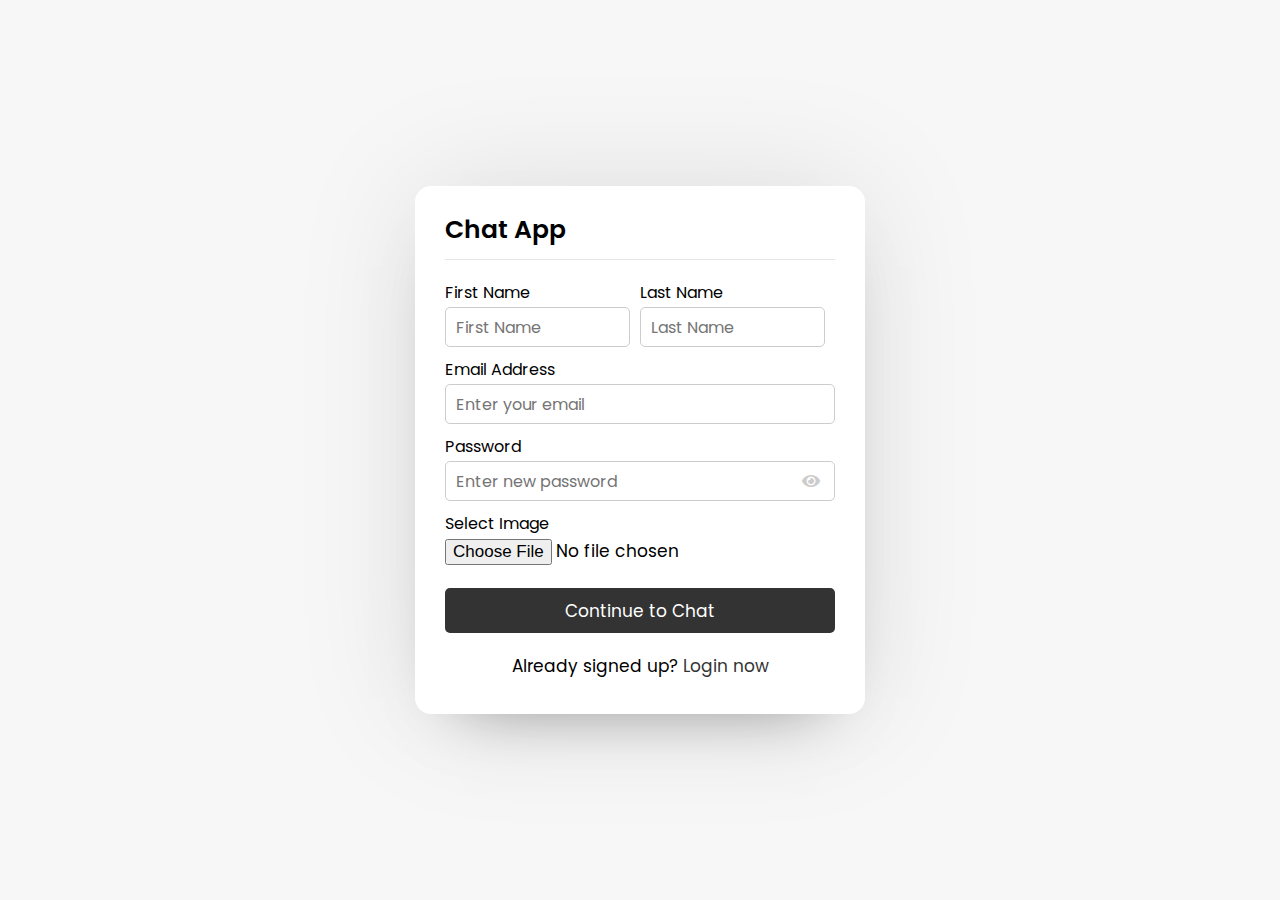
<file: index.html>
<!DOCTYPE html>
<html lang="en">
<head>
    <meta charset="UTF-8">
    <meta name="viewport" content=""width=device-width, initial-scale="1.0">
    <meta http-equiv="X-UA-Compatible" content="ie=edge">
    <title>Chat App</title>
    <link rel="stylesheet" href="style.css">
    <link rel="stylesheet" href="https://cdnjs.cloudflare.com/ajax/libs/font-awesome/5.15.2/css/all.min.css"/>
</head>
<body>
    <div class="wrapper">
        <section class="form signup">
            <header>Chat App</header>
            <form action="#">
                <div class="error-txt">This is an error message!</div>
                <div class="name-details">
                    <div class="field input">
                        <label for="fname">First Name</label>
                        <input type="text" name="fname" placeholder="First Name" required>
                    </div>
                    <div class="field input">
                        <label for="lname">Last Name</label>
                        <input type="text" name="lname" placeholder="Last Name" required>
                    </div>
                </div>
                <div class="field input">
                    <label for="email">Email Address</label>
                    <input type="text" name="email" placeholder="Enter your email" required>
                </div>
                <div class="field input">
                    <label for="password">Password</label>
                    <input type="password" name="password" placeholder="Enter new password" required>
                    <i class="fas fa-eye"></i>
                </div>
                <div class="field image">
                    <label for="image">Select Image</label>
                    <input type="file" name="image" accept="image/x-png,image/gif,image/jpeg,image/jpg" required>
                </div>
                <div class="field button">
                    <input type="submit" name="submit" value="Continue to Chat">
                </div>
            </form>
            <div class="link">Already signed up? <a href="#">Login now</a></div>
        </section>
    </div>
    <script src="javascript/pass-show-hide.js"></script>
</body>
</html>
</file>
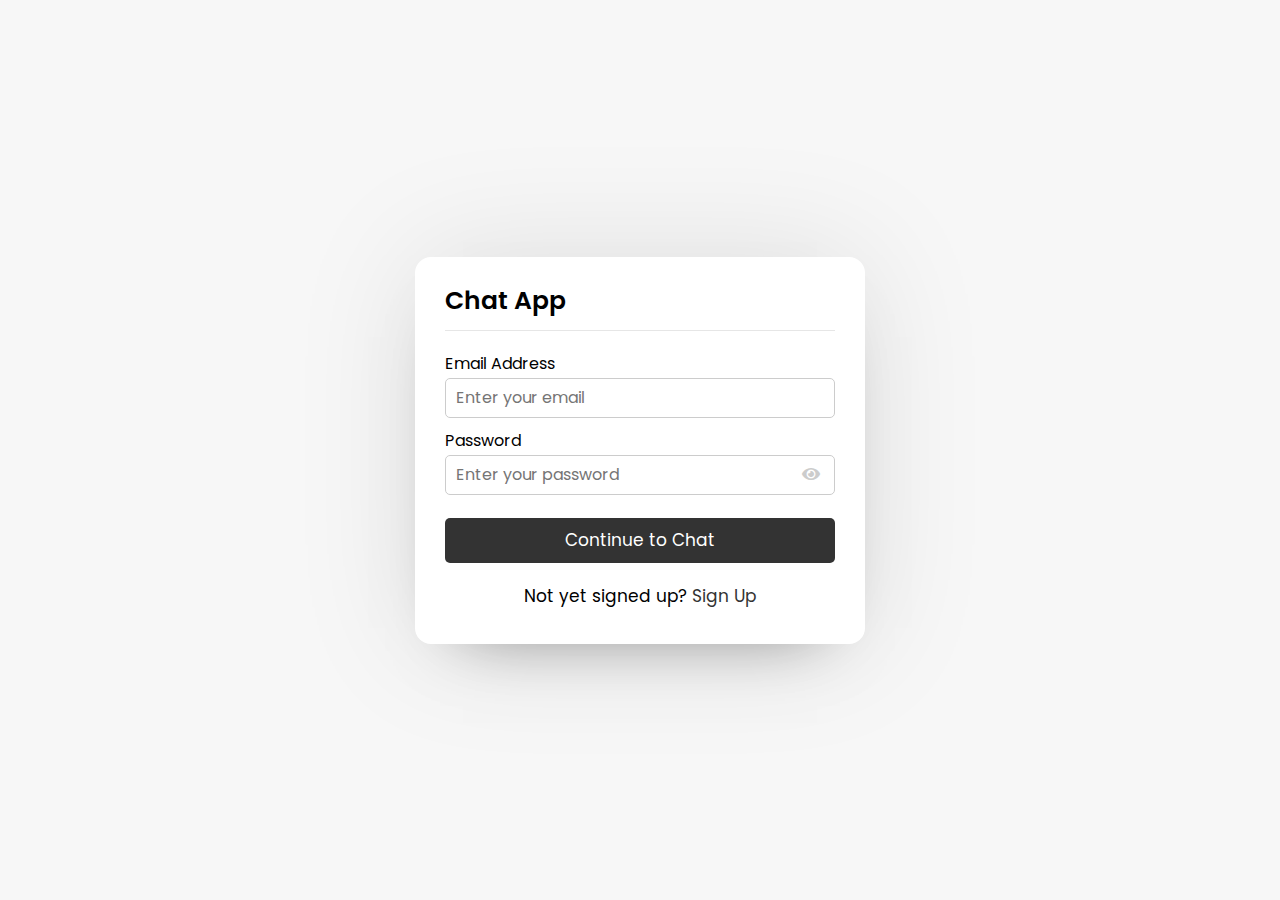
<file: login.html>
<!DOCTYPE html>
<html lang="en">
<head>
    <meta charset="UTF-8">
    <meta name="viewport" content=""width=device-width, initial-scale="1.0">
    <meta http-equiv="X-UA-Compatible" content="ie=edge">
    <title>Chat App</title>
    <link rel="stylesheet" href="style.css">
    <link rel="stylesheet" href="https://cdnjs.cloudflare.com/ajax/libs/font-awesome/5.15.2/css/all.min.css"/>
</head>
<body>
    <div class="wrapper">
        <section class="form login">
            <header>Chat App</header>
            <form action="#">
                <div class="error-txt">This is an error message!</div>
                <div class="field input">
                    <label for="email">Email Address</label>
                    <input type="text" name="email" placeholder="Enter your email" required>
                </div>
                <div class="field input">
                    <label for="password">Password</label>
                    <input type="password" name="password" placeholder="Enter your password" required>
                    <i class="fas fa-eye"></i>
                </div>
                <div class="field button">
                    <input type="submit" name="submit" value="Continue to Chat">
                </div>
            </form>
            <div class="link">Not yet signed up? <a href="#">Sign Up</a></div>
        </section>
    </div>

    <script src="javascript/pass-show-hide.js"></script>
</body>
</html>
</file>
<file: style.css>
@import url('https://fonts.googleapis.com/css2?family=Poppins:wght@200;300;400;500;600;700&display=swap');
*{
    margin: 0;
    padding: 0;
    box-sizing: border-box;
    text-decoration: none;
    font-family: 'Poppins', sans-serif;
}
body{
    display: flex;
    align-items: center;
    justify-content: center;
    min-height: 100vh;
    background: #f7f7f7;
    padding: 0 10px;
}
.wrapper{
    background: #fff;
    max-width: 450px;
    width: 100%;
    border-radius: 16px;
    box-shadow: 0 0 128px 0 rgba(0,0,0,0.1),
                0 32px 64px -48px rgba(0,0,0,0.5);
}

/* Signup Form CSS Code */
.form{
    padding: 25px 30px;
}
.form header{
    font-size: 25px;
    font-weight: 600;
    padding-bottom: 10px;
    border-bottom: 1px solid #e6e6e6;
}
.form form{
    margin: 20px 0;
}
.form form .error-txt{
    color: #721c24;
    background: #f8d7da;
    padding: 8px 10px;
    text-align: center;
    border-radius: 5px;
    margin-bottom: 10px;
    border: 1px solid #f5c6cb;
    display: none;
}
.form form .name-details{
    display: flex;
}
.form .name-details .field:first-child{
    margin-right: 10px;
}
.form .name-details .field:last-child{
    margin-right: 10px;
}
.form form .field{
    display: flex;
    flex-direction: column;
    margin-bottom: 10px;
    position: relative;
}
.form form .field label{
    margin-bottom: 2px;
}
.form form .input input{
    height: 40px;
    width: 100%;
    font-size: 16px;
    padding: 0 10px;
    border: 1px solid #ccc;
    border-radius: 5px;
}
.form form .field input{
    outline: none;
  }
.form form .image input{
    font-size: 17px;
}
.form form .button input{
    margin-top: 13px;
    height: 45px;
    border: none;
    font-size: 17px;
    font-weight: 400;
    background: #333;
    color: #fff;
    border-radius: 5px;
    cursor: pointer;
}
.form form .field i{
    position: absolute;
    right: 15px;
    color: #ccc;
    top: 70%;
    transform: translateY(-50%);
    cursor: pointer;
}
.form form .field i.active::before{
    color:#333;
    content: "\f070";
}
.form .link{
    text-align: center;
    margin: 10px 0;
    font-size: 17px;
}
.form .link a{
    color: #333;
}
.form .link a:hover{
    text-decoration: underline;
}

.users{
    padding: 25px 30px;
}
.users header,
.users-list a{
    display: flex;
    align-items: center;
    padding-bottom: 20px;
    justify-content: space-between;
    border-bottom: 1px solid #e6e6e6;
}
.wrapper img{
    object-fit: cover;
    border-radius: 50%;
}
:is(.users, .users-list) .content{
    display: flex;
    align-items: center;
}

.users header .content img{
    height: 50px;
    width: 50px;
}
:is(.users, .users-list) .details{
    color: #000;
    margin-left: 15px;
}
:is(.users, .users-list) .details span{
    font-size: 18px;
    font-weight: 500;
}
.users header .logout{
    color: #fff;
    font-size: 17px;
    padding: 7px 15px;
    background: #333;
    border-radius: 5px;
}
.users .search{
    margin: 20px 0;
    display: flex;
    position: relative;
    align-items: center;
    justify-content: space-between;
}
.users .search .text{
    font-size: 18px;
}
.users .search input{
    position: absolute;
    height: 42px;
    width: calc(100% - 50px);
    border: 1px solid #ccc; 
    padding: 0 13px;
    font-size: 16px;
    border-radius: 5px 0 0 5px;
    outline: none;
    opacity: 0;
    pointer-events: none;
    transition: all 0.2s ease;
}
.users .search input.active{
    opacity: 1;
    pointer-events: auto;
}
.users .search button{
    width: 47px;
    height: 42px;
    border: none;
    outline: none;
    color: #333;
    background: #fff;
    cursor: pointer;
    font-size: 17px;
    border-radius: 0 5px 5px 0;
    transition: all 0.2s ease;
}
.users .search button.active{
    color: #fff;
    background: #333;
}
.users .search button.active i::before{
    content: "\f00d";
}
.users-list{
    max-height: 350px;
    overflow-y: auto;
}
:is(.user-list, .chat-box)::-webkit-scrollbar{
    width: 0px;
}
.users-list a{
    margin-bottom: 10px;
    page-break-after: 10px;
    padding-right: 15px;
    border-bottom-color: #f1f1f1;
}
.users-list a:last-child{
    border: none;
    margin-bottom: 0px;
}
.users-list a .content img{
    height: 40px;
    width: 40px;
}
.users-list a .content p{
    color: #67676a;
}
.users-list a .status-dot{
    font-size: 12px;
    color: #468669;
}
.users-list a .status-dot.offline{
    color:#ccc;
}

.chat-area header{
    display: flex;
    align-items: center;
    padding: 18px 30px;    
}
.chat-area header .back-icon{
    font-size: 18px;
    color: #333;
}
.chat-area header img{
    height: 45px;
    width: 45px;
    margin: 0 15px;
}
.chat-area header .details span{
    font-size: 17px;
    font-weight: 500;
}
.chat-box{
    position: relative;
    height: 500px;
    overflow-y: auto;
    background: #f7f7f7;
    padding: 10px 30px 20px 30px;
    box-shadow: inset 0 32px 32px -32px rgb(0 0 0 / 5%),
                inset 0 32px 32px -32px rgb (0 0 0 / 5%);
}
.chat-box .text{
    position: absolute;
    top: 45%;
    left: 50%;
    width: calc(100% - 50px);
    text-align: center;
    transform: translate(-50%, -50%);
}
.chat-box .chat{
    margin: 15px 0;
}
.chat-box .chat p{
    word-wrap: break-word;
    padding: 8px 16px;
    box-shadow: 0 0 32px rgb(0 0 0 / 8%),
                0 16px 16px -16px rgb(0 0 0 / 10%);
}
.chat-box .outgoing{
    display: flex;
}
.chat-box .outgoing .details{
    margin-left: auto;
    max-width: calc(100% - 130px);
}
.outgoing .details p{
    background: #333;
    color: #fff;
    border-radius: 18px 18px 0 18px;
}
.chat-box .incoming{
    display: flex;
    align-items: flex-end;
}
.chat-box .incoming img{
    height: 35px;
    width: 35px;
}
.chat-box .incoming .details{
    margin-left: 10px;
    margin-right: auto;
    max-width: calc(100% - 130px);
}
.incoming .details p{
    background: #fff;
    color: #333;
    border-radius: 18px 18px 18px 0;
}
.typing-area{
    padding: 18px 30px;
    display: flex;
    justify-content: space-between;
}
.typing-area input{
    height: 45px;
    width: calc(100% - 58px);
    font-size: 17px;
    border: 1px solid #ccc;
    padding: 0 13px;  
    border-radius: 5px 0 0 5px;
    outline: none;
}
.typing-area button{
    width: 55px;
    border: none;
    outline: none;
    border-radius: 0 5px 5px 0;
    background: #333;
    color: #fff;
    font-size: 19px;
    cursor: pointer;
    opacity: 0.7;
    pointer-events: none;
    transition: all 0.3s ease;
}
.typing-area button.active{
    opacity: 1;
    pointer-events: auto;
  }

@media screen and (max-width: 450px) {
    .form, .users{
      padding: 20px;
    }
    .form header{
      text-align: center;
    }
    .form form .name-details{
      flex-direction: column;
    }
    .form .name-details .field:first-child{
      margin-right: 0px;
    }
    .form .name-details .field:last-child{
      margin-left: 0px;
    }
  
    .users header img{
      height: 45px;
      width: 45px;
    }
    .users header .logout{
      padding: 6px 10px;
      font-size: 16px;
    }
    :is(.users, .users-list) .content .details{
      margin-left: 15px;
    }
  
    .users-list a{
      padding-right: 10px;
    }
  
    .chat-area header{
      padding: 15px 20px;
    }
    .chat-box{
      min-height: 400px;
      padding: 10px 15px 15px 20px;
    }
    .chat-box .chat p{
      font-size: 15px;
    }
    .chat-box .outogoing .details{
      max-width: 230px;
    }
    .chat-box .incoming .details{
      max-width: 265px;
    }
    .incoming .details img{
      height: 30px;
      width: 30px;
    }
    .chat-area form{
      padding: 20px;
    }
    .chat-area form input{
      height: 40px;
      width: calc(100% - 48px);
    }
    .chat-area form button{
      width: 45px;
    }
}
</file>
